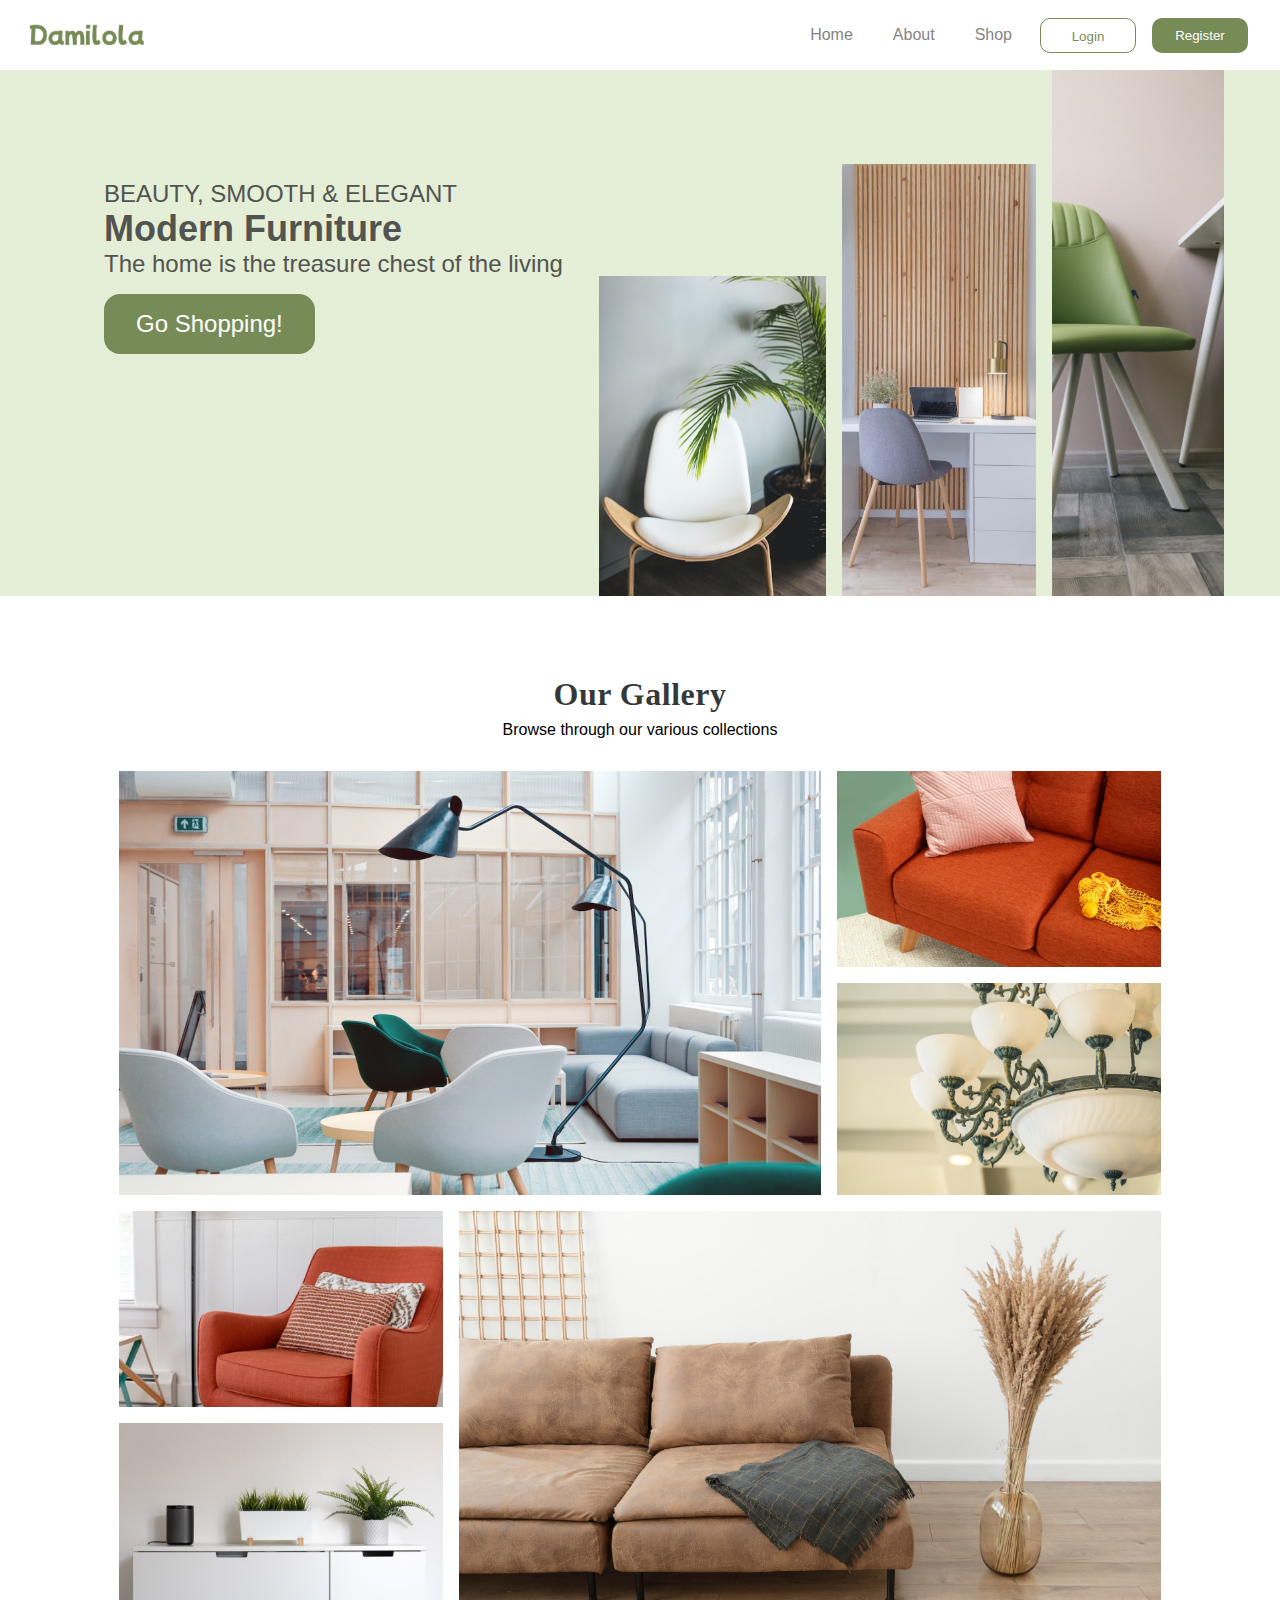
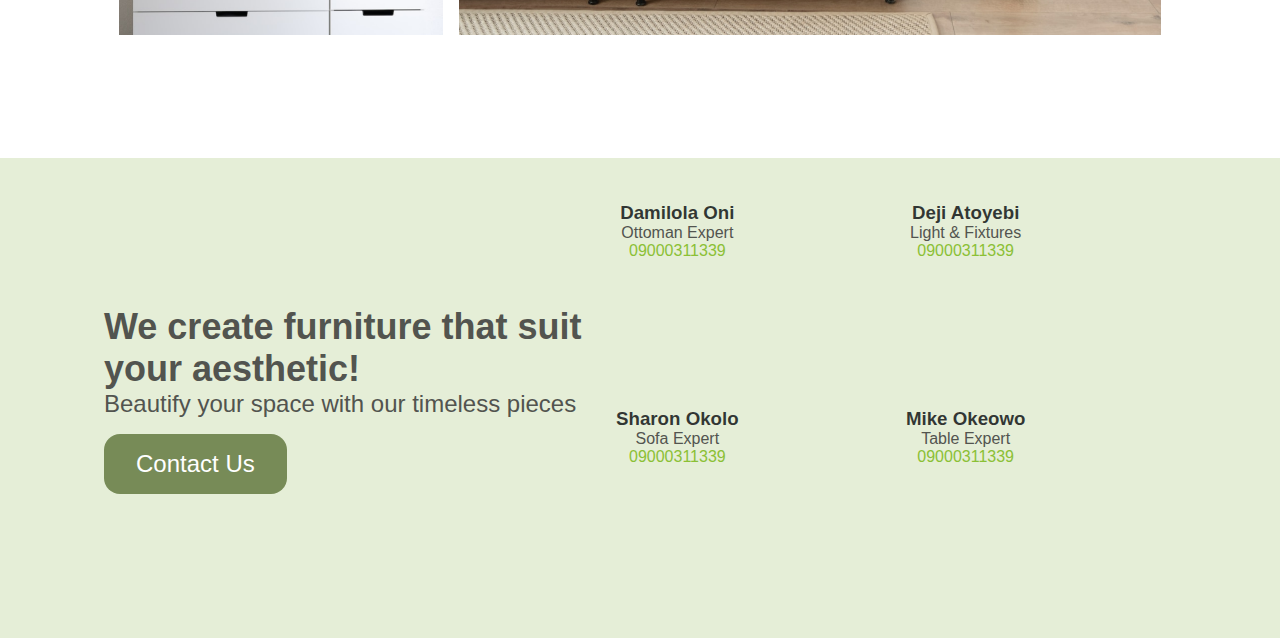
<file: index.html>
<!DOCTYPE html>
<html lang="en">

<head>
    <meta charset="UTF-8">
    <meta http-equiv="X-UA-Compatible" content="IE=edge">
    <meta name="viewport" content="width=device-width, initial-scale=1.0">
    <link rel="stylesheet" href="https://cdnjs.cloudflare.com/ajax/libs/font-awesome/6.4.0/css/all.min.css"
        integrity="sha512-iecdLmaskl7CVkqkXNQ/ZH/XLlvWZOJyj7Yy7tcenmpD1ypASozpmT/E0iPtmFIB46ZmdtAc9eNBvH0H/ZpiBw=="
        crossorigin="anonymous" referrerpolicy="no-referrer" />
    <title>HomePage</title>
    <link rel="stylesheet" href="styles.css">



</head>

<body>

    <div class="container container-nav">
        <div class="nav-bar">
            <div class="hamburger">
                <i class="fas fa-bars"></i>
            </div>

            <div class="logo"><img src="Logo (1).png"></div>

            <ul class="nav-link">
                <div class="links">
                    <li><a href="#Home">Home</a></li>
                    <li><a href="#About">About</a></li>
                    <li><a href="practice.html">Shop</a></li>
                </div>

                <!-- <li><a href="#"><i style='font-size:18px' class='fas fa-globe'></i></a></li> -->

                <div class="buttins">
                    <li><button class="nav-btn login"><a href="#">Login</a></button>
                    </li>
                    <li><button class="nav-btn register"><a href="#">Register</a></button></li>
                </div>
            </ul>

        </div>


    </div>


    <div class="container">
        <div class="hero">
            <div class="hero-text">
                <p class="tiny-p">BEAUTY, SMOOTH & ELEGANT</p>
                <h2>Modern Furniture</h2>
                <p class="big-p">The home is the treasure chest of the living</p>
                <button class="main-btn nav-btn register shop-el">Go
                    Shopping!</button>
            </div>

            <div class="hero-pics">
                <img id="hero-img1" src="hero image 1.png">
                <img id="hero-img2" src="hero image 2.png">
                <img id="hero-img3" src="hero image 3.png">
            </div>
        </div>



        <section class="showcase">
            <h2>Our Gallery</h2>
            <p class="big-p">Browse through our various collections</p>
            <div class="showcase-images">
                <div class="showcase-pics1">
                    <div class="grode">
                        <img id="showcase-img3" src="gallery rect 2.png">
                        <img id="showcase-img2" src="gallery rect 3 (2).png">
                    </div>
                    <img id="showcase-img1" src="gallery big image.png">

                </div>

                <div class="showcase-pics2">
                    <div class="grode">
                        <img id="showcase-img3" src="gallery rect 2 (1).png">
                        <img id="showcase-img2" src="gallery rect 3 (1).png">
                    </div>
                    <img id="showcase-img1" src="gallery big image (1).png">
                </div>
            </div>
        </section>
        <section class="admin-section hero">
            <div class="hero-text">
                <h2>We create furniture that suit your aesthetic!</h2>
                <p class="big-p">Beautify your space with our timeless pieces</p>
                <button class="main-btn nav-btn register shop-el">Contact Us</button>
            </div>

            <div class="admin1">

                <div class="admin-info">
                    <h3>Damilola Oni</h3>
                    <p>Ottoman Expert</p>
                    <p class="phone-no">09000311339</p>
                </div>

                <div class="admin-info">
                    <h3>Deji Atoyebi</h3>
                    <p>Light & Fixtures</p>
                    <p class="phone-no">09000311339</p>
                </div>

                <div class="admin-info">
                    <h3>Sharon Okolo</h3>
                    <p>Sofa Expert</p>
                    <p class="phone-no">09000311339</p>
                </div>
                <div class="admin-info">
                    <h3>Mike Okeowo</h3>
                    <p>Table Expert</p>
                    <p class="phone-no">09000311339</p>
                </div>
            </div>
    </div>
    </section>




    <!-- <section class="message-us">
        <div class="from">
            <h2>Drop us a message</h2>
            <form method="post" action="#">
                <label for="name" id="name" class="big-p">Name</label>

                <input type="text" name="name" id="name" class="message-input">
                <label class="big-p" id="Contact">Contact Number</label>
                <input type="text" name="Contact" id="Contact" class="message-input">
                <label class="big-p">Message</label>
                <textarea id="sms" name="sms" rows="8" cols="30"></textarea>
            </form>
        </div>

        <div class="last-img">
            <img src="hero image 4.png">
        </div>
    </section> -->

    </div>

    <script src="main.js"></script>
</body>

</html>
</file>
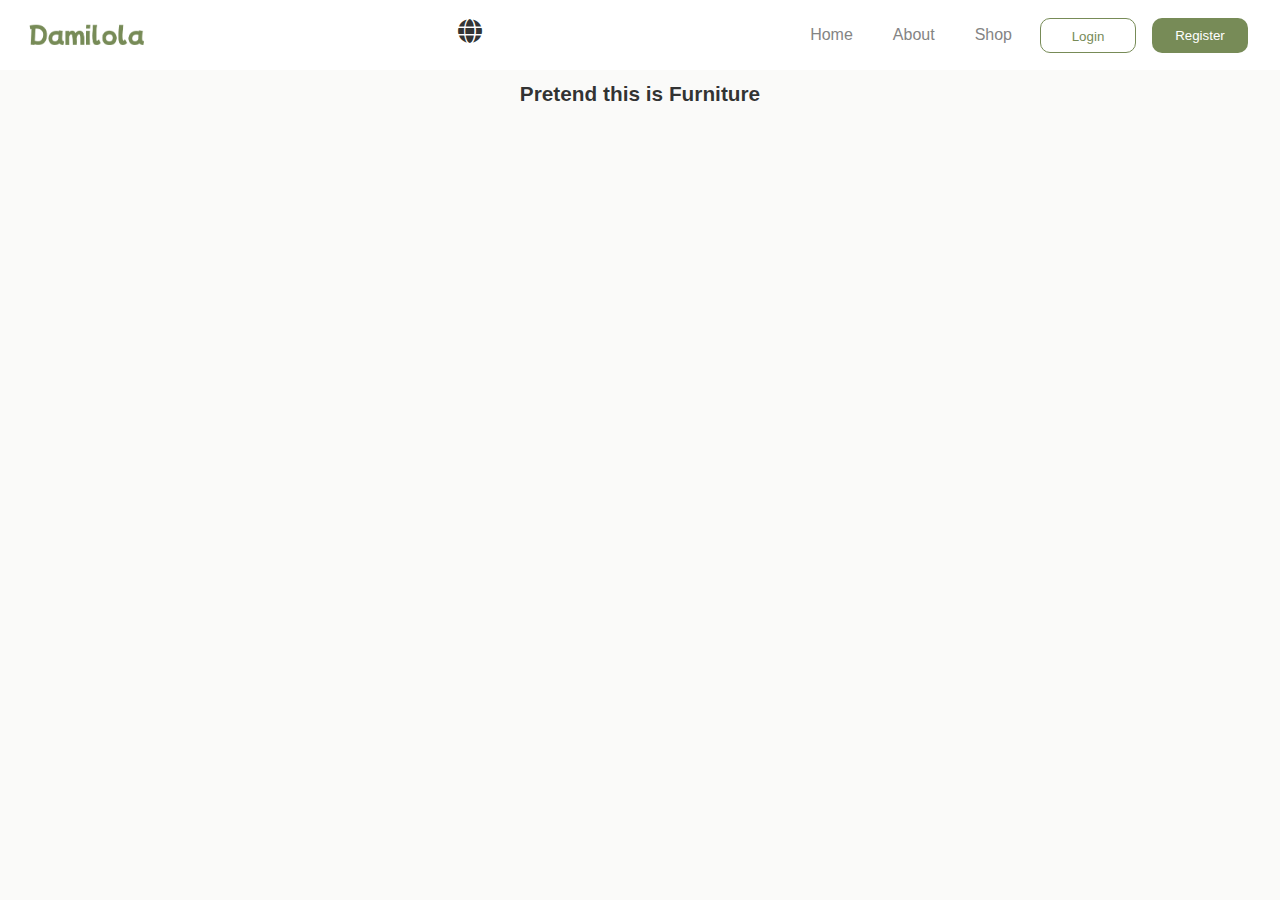
<file: practice.html>
<!DOCTYPE html>
<html lang="en">

<head>
    <meta charset="UTF-8">
    <meta http-equiv="X-UA-Compatible" content="IE=edge">
    <meta name="viewport" content="width=device-width, initial-scale=1.0">
    <link rel="stylesheet" href="https://cdnjs.cloudflare.com/ajax/libs/font-awesome/6.4.0/css/all.min.css">
    <link rel="stylesheet" href="styles.css">
    <link rel="stylesheet" href="styles2.css">

    <title>Ecommerce Page</title>
</head>

<body>

    <div class="container container-nav">
        <div class="nav-bar">
            <div class="hamburger">
                <i class="fas fa-bars"></i>
            </div>


            <div class="logo"><img src="Logo (1).png"></div>


            <div class="joint">
                <div class="money">
                    <i style='font-size:1.5rem' class='fas fa-globe'></i>
                </div>

                <div class="monies" id="myDropdown">
                    <select id="currency-selector">
                        <option value="EUR">EUR</option>
                        <option value="GBP">GBP</option>
                        <option value="CAD">CAD</option>
                        <option value="NGN">NGN</option>
                        <option value="USD">USD</option>


                    </select>
                </div>
            </div>
            <ul class="nav-link">
                <div class="links">
                    <li><a href="index.html">Home</a></li>
                    <li><a href="#About">About</a></li>
                    <li><a href="practice.html">Shop</a></li>
                </div>


                <div class="buttins">


                    <button class="nav-btn login"><a href="#">Login</a></button>
                    <button class="nav-btn register"><a href="#">Register</a></button>
                </div>
            </ul>
        </div>
    </div>

    <div class="container">
        <section id="product1" class="section-p1">
            <h2 class="heado">Pretend this is Furniture</h2>

            <div id="cards">

            </div>
        </section>

    </div>


    <script src="script.js"></script>
</body>

</html>
</file>
<file: styles.css>
* {
  border-style: none;
  margin: 0;
  padding: 0;
  box-sizing: border-box;
}

:root {
  --bg-color: #fff;
  --nav-bar-color: #848484;
  --primary-color: #778b57;
  --secondary-color: #abc87d4f;
  --heading-color: #101415da;
  --text-color: #52544f;
  --accent-color: #8bc035;
}

body {
  font-family: "Poppins", Arial, Helvetica, sans-serif;
}

.container {
  width: 100%;
  max-width: 1440px;
  margin: auto;
}

.container-nav {
  padding: 16px 24px;
}

.nav-bar {
  display: flex;
  justify-content: space-between;
  align-items: center;
  padding: 8px 24px;
 position: fixed;
  top: 0;
  left: 0;
  right: 0;
  background: white !important; }

.logo img {
  height: 50px;
  width: auto;
}

.nav-link {
  display: flex;
  list-style: none;
  margin: 0;
  padding: 0;
  align-items: center;
  justify-content: center;
}

.links li {
  padding: 0 20px;
}

.hamburger {
  display: none;
  cursor: pointer;
  margin-right: 20px;
}

.nav-link a {
  text-decoration: none;
  color: var(--nav-bar-color);
  text-decoration: none;
}

.nav-btn {
  border: none;
  background-color: transparent;
  cursor: pointer;
}
.nav-bar li a:hover {
  color: var(--heading-color);
}
.nav-btn {
  width: 96px;
  height: 35px;
  margin: 0px 8px;
  padding: 10px 20px;
  border-radius: 10px;
}

.login {
  color: var(--heading-color);
}

.register {
  color: #fff;
}

.nav-btn a {
  text-decoration: none;
}

.login {
  background: var(--bg-color);
  border: 1.5px solid var(--primary-color);
}
.login a {
  color: var(--primary-color);
}

.nav-btn.register {
  background: var(--primary-color);
  color: white;
}
.register a {
  color: white;
}
button:hover {
  background: #a2c36e;
}
button:active {
  background: #1a2607;
}
.links,
.buttins {
  display: flex;
}

/*body section*/
/*HERO*/

.main-btn {
  margin: 1rem 0;
  height: fit-content;
  width: fit-content;
  border-radius: 1rem;
  padding: 1rem 2rem;
  font-size: 1.5rem;
  font-weight: 400;
}

.hero {
  display: flex;
  height: fit-content;
  padding-top: 10rem;
  background: var(--secondary-color);
  justify-content: space-around;
  padding: 20px 104px 0 104px;
  width: 100%;
}

.hero-pics {
  display: flex;
  align-items: flex-end;
  gap: 1rem;
  width: fit-content;
  align-items: first baseline;
}

.hero-pics img {
  max-width: 100%;
  object-fit: cover;
}

#hero-img1 {
  max-height: 20rem;
}

#hero-img2 {
  max-height: 27rem;
}

#hero-img3 {
  max-height: 34rem;
}
.hero-text {
  color: var(--text-color);
  font-size: 1.5rem;
  font-weight: 500;
  display: flex;
  flex-direction: column;
  margin: 8rem 0;
  width: 50%;
}

.tiny-p,
.big-p {
  width: auto;
}

/*admin*/
.admin-section {
  margin-top: 80px;
}

.admin1 {
  display: flex;
  flex-wrap: wrap;
  justify-content: space-between;
  margin: 1.5rem  0;
}

.admin-info {
  flex-grow: 0;
  flex-shrink: 0;
  flex-basis: 50%;
  text-align: center;
  justify-content: center;
  align-items: center;
}
.admin-info h3,
p {
  width: 156px;
}

h3 {
  color: var(--heading-color);
}
.admin-info p {
  color: var(--text-color);
}
.admin-info .phone-no {
  color: var(--accent-color);
}
.admin-info .phone-no {
  color: var(--accent-color);
}
/*SHOWCASE SECTION*/

.showcase {
  margin: 5rem auto;
  text-align: center;
  height: 62.625rem;
}

.showcase p {
  margin: auto;
  text-align: center;
  padding-top: 0.5rem;
}

.showcase h2 {
  color: var(--heading-color);
  font-family: Noto Serif;
  font-size: 2rem;
  font-weight: 600;
  letter-spacing: 0.5px;
}

.showcase-images {
  display: flex;
  flex-direction: column;
  align-items: center;
  height: fit-content;
  margin-top: 2rem;
}

.showcase-pics1 {
  display: flex;
  flex-direction: row-reverse;
  justify-content: center;
  align-items: center;
  gap: 1rem;
  width: 100%;
  height: fit-content;
  padding-bottom: 1rem;
}

.showcase-pics2 {
  display: flex;
  justify-content: center;
  align-items: center;
  gap: 1rem;
  width: 100%;
  height: fit-content;
}

#showcase-img1 {
  height: 26.5rem;
  width: 43.875rem;
}

#showcase-img2,
#showcase-img3 {
  height: 13.25rem;
  width: 20.25rem;
}

.grode {
  display: flex;
  flex-direction: column;
}

#showcase-img3 {
  padding-bottom: 1rem;
}

.message-us {
  display: flex;
  background: var(--secondary-color);
  margin-top: 80px;
  height: 764px;
  justify-content: flex-end;
}

form {
  display: flex;
  flex-direction: column;
  width: 520px;
  padding-right: 137px;
}

.from {
  margin-left: 192px;
  padding-right: 136px;
}
input {
  height: 32px;
}

.last-img img {
  height: 764px;
  width: 396px;
}

/*RESPONSIVENESS*/

@media screen and (max-width: 768px) {
  /* .nav-link {
    flex-direction: column;
    align-items: center;
    justify-content: center;
  } */

  .nav-link {
    display: none;
    flex-direction: row-reverse;
    justify-content: space-between;

    position: absolute;
    top: 70px;
    left: 0;
    background-color: #fff;
    padding: 10px;
    width: 100%;
    align-items: flex-start;
  }

  .nav-link.show {
    display: flex;
  }
  .hamburger i {
    font-size: 1.5rem;
  }

  .nav-link li {
    margin-left: 0;
    margin-bottom: 10px;
  }

  .buttins,
  .links {
    flex-direction: column;
  }

  .hamburger {
    display: block;
  }

  .main-btn {
    margin: 1rem 0;
    height: fit-content;
    width: fit-content;
    border-radius: 1rem;
    padding: 0.8rem 1rem;
    font-size: 1.3rem;
    font-weight: 200;
  }

  .hero {
    align-items: center;
    padding: 0 24px;
  }

  .hero-pics {
    width: 100%;
    flex-direction: row;
    align-items: first baseline;
    gap: 1.5rem;
  }

  #hero-img1 {
    max-height: 10rem;
  }

  #hero-img2 {
    max-height: 17rem;
  }

  #hero-img3 {
    max-height: 20rem;
  }
  .hero-text {
    color: var(--text-color);
    font-size: 1.5rem;
    font-weight: 500;
    display: flex;
    flex-direction: column;
    margin: 1rem 0;
    width: 50%;
  }

  .hero-text h2 {
    color: var(--heading-color);
    font-family: Noto Serif;
    font-size: 2rem;
    font-weight: 600;
  }
  .tiny-p {
    font-size: 1rem;
    font-weight: 550;
  }
  .big-p {
    padding-top: 8px;
    font-size: 1.2rem;

    width: auto;
  }

  /*Admin*/

  .admin-section {
    margin-top: 60px;
  }

  .admin1 {
    display: flex;
    flex-wrap: wrap;
    width: 30%;
  }

  .admin-info {
    padding: 0 0 0.5rem 0;
    flex-grow: 0;
    flex-shrink: 0;
    flex-basis: 100%;
    margin: 16px 0;
  }
}

/*580px screen size*/

@media screen and (max-width: 580px) {
  .logo img {
    height: 40px;
    width: auto;
  }
  .nav-link {
    display: none;
    flex-direction: row;
    justify-content: space-between;
    position: absolute;
    top: 60px;
    left: 0;
    background-color: #fff;
    width: 100%;
    align-items: flex-start;
  }

  .nav-link .buttins .register {
    display: none;
  }

  .links {
    flex-direction: column;
  }

  .nav-link.show {
    display: flex;
  }
  .hamburger i {
    font-size: 1.5rem;
  }

  .nav-link li {
    margin-left: 0;
    margin-bottom: 10px;
  }

  .hamburger {
    display: block;
  }

  .main-btn {
    margin: auto;
    margin-top: 1.3rem;
    height: fit-content;
    width: fit-content;
    border-radius: 0.5rem;
    padding: 1rem;
    font-size: 1.3rem;
    font-weight: 400;
  }

  .main-btn:active {
    background: var(--accent-color);
  }
  .hero {
    flex-direction: column;
    align-items: center;
    padding: 0 24px;
    padding-top: 1rem;
  }

  .hero-pics {
    width: 100%;
    flex-direction: row;
    align-items: first baseline;
    justify-content: center;
    gap: 2rem;
  }

  #hero-img1 {
    max-height: 10rem;
  }

  #hero-img2 {
    max-height: 13rem;
  }

  #hero-img3 {
    max-height: 15rem;
  }

  .hero-text {
    color: var(--text-color);
    font-size: 1.5rem;
    font-weight: 500;
    display: flex;
    flex-direction: column;
    margin: 2.5rem 0;
    width: 100%;
    text-align: center;
  }

  .hero-text h2 {
    color: var(--heading-color);
    font-family: Noto Serif;
    font-size: 1.8rem;
    font-weight: 600;
    letter-spacing: 0.5px;
  }

  .tiny-p {
    font-size: 0.8rem;
    font-weight: 550;
    padding-bottom: 0.3rem;
  }

  .big-p {
    padding-top: 8px;
    font-size: 1.1rem;
    width: auto;
  }

  /*Admin*/

  .admin-section {
    margin-top: 30px;
  }

  .admin-section h2 {
    font-size: 1.8rem;
  }

  @media screen and (max-width: 580px) {
    .admin1 {
      display: grid;
      grid-template-columns: repeat(2, 1fr);
      grid-template-rows: repeat(2, auto);
      grid-gap: 8px;
      width: 100%;
    }

    .admin-info {
      margin: 0;
      box-sizing: border-box;
    }
  }


/*SHOWCASE*/

@media (max-width: 768px) {
  .showcase {
    margin: 3rem auto;
    height: auto;
  }

  .showcase-images {
    margin-top: 1rem;
  }

  .showcase-pics1,
  .showcase-pics2 {
    flex-direction: column;
    gap: 1rem;
    align-items: center;
    padding-bottom: 1rem;
    width: 90%;
  }

  #showcase-img1 {
    width: 100%;
  }

  #showcase-img2,
  #showcase-img3 {
    width: 100%;
  }
}

/*MEDIA QUERY 580PX*/

@media (max-width: 580px) {
  .showcase {
    height: auto;
  }

  .showcase-images {
    margin-top: 1rem;
    justify-content: center;
    align-items: center;
  }

  .showcase-pics1,
  .showcase-pics2 {
    flex-direction: column;
    align-items: center;
    padding-bottom: 1rem;
    width: 90%;
    height: min-content;
  }

  #showcase-img1 {
    width: 90%;
    height: min-content;
  }

  #showcase-img2,
  #showcase-img3 {
    width: 90%;
    height: min-content;
  }

  .showcase p {
    font-size: 1.15rem;
  }

  .showcase h2 {
    font-size: 1.8rem;
  }
  #showcase-img3,
  #showcase-img2 {
    margin: auto;
  }
  #showcase-img1 {
    margin: auto;
  }
}
</file>
<file: styles2.css>
/* PAGE TWO */
* {
  font-family: "Poppins", Arial, Helvetica, sans-serif;

  color: #0d0f0fda;
}
#product1 {
  padding-top: 50px;
  text-align: center;
}

body {
  background: hsl(83, 8%, 98%);
}
.hidden {
  display: none;
}

.heado {
  padding-bottom: 24px;
  font-weight: 550;
  color: #0d0f0fda;
  font-size: 1.3rem;
}

.card {
  width: 23%;
  min-width: 250px;
  padding: 4px 24px;
  border: 1px solid #cce7d0;
  border-radius: 25px;
  cursor: pointer;
  box-shadow: 20px 20px 30px rgba(0, 0, 0, 0.02);
  margin: 15px 0;
  transition: 0.2s ease;
  display: flex;
  flex-direction: column;
  justify-content: center;
  align-items: center;
}

@media screen and (max-width: 580px) {
  .card {
    width: 40%;
    min-width: 150px;
  }
}
.card:hover {
  box-shadow: 20px 20px 30px hsla(83, 47%, 80%, 0.356);
}

.card .description {
  padding: 10px 0;
}
#product1 .card .description {
  color: #606063;
  font-size: 12px;
}
#product1 .card .title {
  padding-top: 7px;
  color: #1a1a1a;
  font-size: 14px;
}
/* 
#product1 .card .des i {
  font-size: 12px;
  color: rgb(243, 181, 25);
} */

/* #product1 .pro .cart {
  width: 40px;
  height: 40px;
  line-height: 40px;
  border-radius: 50px;
  background-color: #e8f6ea;
  font-weight: 500;
  color: #088178;
  border: 1px solid #cce7d0;
  position: absolute;
  bottom: 20px;
  right: 10px;
} */

.card .price {
  padding-top: 7px;
  font-size: 0.5rem;
  color: #56830d;
}

.price {
  font-size: 1rem;
  font-weight: 600;
  padding-bottom: 4px;
}

.category {
  font-size: 0.9rem;
  padding-top: 1rem;
  text-transform: capitalize;
  font-weight: 600;
}

.title {
  font-weight: 500;
  padding-bottom: 1rem;
  letter-spacing: 0.5px;
  line-height: 120%;
}

#cards {
  display: flex;
  flex-direction: row;
  justify-content: space-between;
  padding: 0 16px;
  flex-wrap: wrap;
}

#cards .card {
  margin: 8px;
  height: auto;
}
#cards img {
  max-width: 80%;
  max-height: 80%;
  width: auto;
  height: auto;
  object-fit: contain;
}

/*currency style*/

.joint {
  display: flex;
  flex-direction: column;
  justify-content: center;
  align-items: center;
}

.joint .money {
  padding-bottom: 8px;
}

select {
  font-size: 1rem;
}

/* 
.monies {
  display: none;
}

.money:hover + .monies {
  display: block;
} */

select,
option {
  padding: 8px;
}

/*RESPONSIVENESS*/

@media screen and (max-width: 768px) {
  .nav-link {
    display: none;
    flex-direction: row-reverse;
    justify-content: space-between;

    position: absolute;
    top: 70px;
    left: 0;
    background-color: #fff;
    padding: 10px;
    width: 100%;
    align-items: flex-start;
  }

  .nav-link.show {
    display: flex;
  }
  .hamburger i {
    font-size: 1.5rem;
  }

  .nav-link li {
    margin-left: 0;
    margin-bottom: 10px;
  }

  .buttins,
  .links {
    flex-direction: column;
  }

  .hamburger {
    display: block;
  }

  .main-btn {
    margin: 1rem 0;
    height: fit-content;
    width: fit-content;
    border-radius: 1rem;
    padding: 0.8rem 1rem;
    font-size: 1.3rem;
    font-weight: 200;
  }

  .hero {
    align-items: center;
    padding: 0 24px;
    padding-top: 5rem;
  }

  .hero-pics {
    width: 100%;
    flex-direction: row;
    align-items: first baseline;
    gap: 1.5rem;
  }

  #hero-img1 {
    max-height: 10rem;
  }

  #hero-img2 {
    max-height: 17rem;
  }

  #hero-img3 {
    max-height: 20rem;
  }
  .hero-text {
    color: var(--text-color);
    font-size: 1.5rem;
    font-weight: 500;
    display: flex;
    flex-direction: column;
    margin: 1rem 0;
    width: 50%;
  }

  .hero-text h2 {
    color: var(--heading-color);
    font-family: Noto Serif;
    font-size: 2rem;
    font-weight: 600;
  }
  .tiny-p {
    font-size: 1rem;
    font-weight: 550;
  }
  .big-p {
    padding-top: 8px;
    font-size: 1.2rem;

    width: auto;
  }
}

/*580px screen size*/

@media screen and (max-width: 580px) {
  .logo img {
    height: 40px;
    width: auto;
  }
  .nav-link {
    display: none;
    flex-direction: row;
    justify-content: space-between;
    position: absolute;
    top: 70px;
    left: 0;
    background-color: #fff;
    width: 100%;
    align-items: flex-start;
  }

  .buttins {
    display: none;
  }
  .links {
    flex-direction: column;
  }

  .nav-link.show {
    display: flex;
  }
  .hamburger i {
    font-size: 1.5rem;
  }

  .nav-link li {
    margin-left: 0;
    margin-bottom: 10px;
  }

  .hamburger {
    display: block;
  }

  .main-btn {
    margin: auto;
    margin-top: 1.3rem;
    height: fit-content;
    width: fit-content;
    border-radius: 0.5rem;
    padding: 0.5rem;
    font-size: 1rem;
    font-weight: 400;
  }

  .hero {
    flex-direction: column;
    align-items: center;
    padding: 0 24px;
    padding-top: 1rem;
  }

  .hero-pics {
    width: 100%;
    flex-direction: row;
    align-items: first baseline;
    justify-content: center;
    gap: 2rem;
  }

  #hero-img1 {
    max-height: 10rem;
  }

  #hero-img2 {
    max-height: 13rem;
  }
  #hero-img3 {
    max-height: 15rem;
  }
  .hero-text {
    color: var(--text-color);
    font-size: 1.5rem;
    font-weight: 500;
    display: flex;
    flex-direction: column;
    margin: 2rem 0;
    width: 100%;
    text-align: center;
  }

  .hero-text h2 {
    color: var(--heading-color);
    font-family: Noto Serif;
    font-size: 1.6rem;
    font-weight: 600;
  }
  .tiny-p {
    font-size: 0.8rem;
    font-weight: 550;
  }
  .big-p {
    padding-top: 8px;
    font-size: 1.1rem;
    width: auto;
  }
}
</file>
